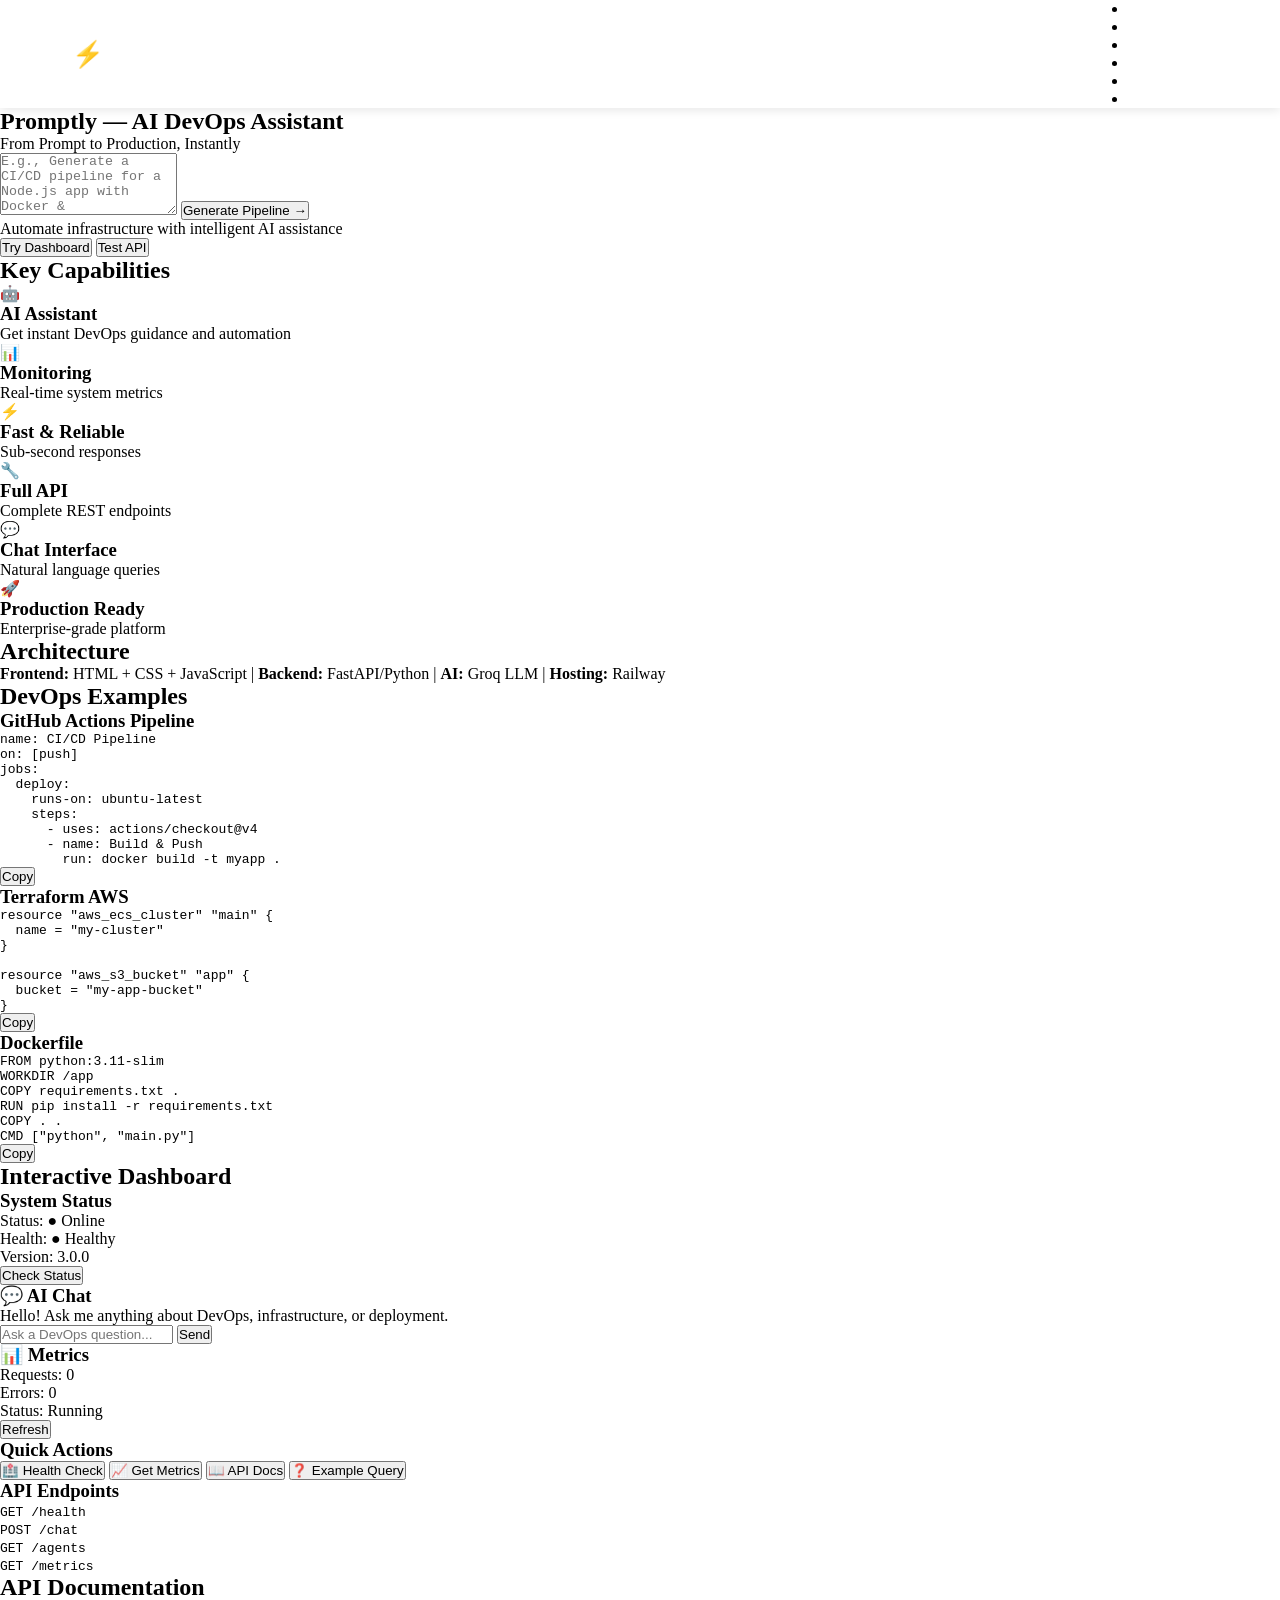
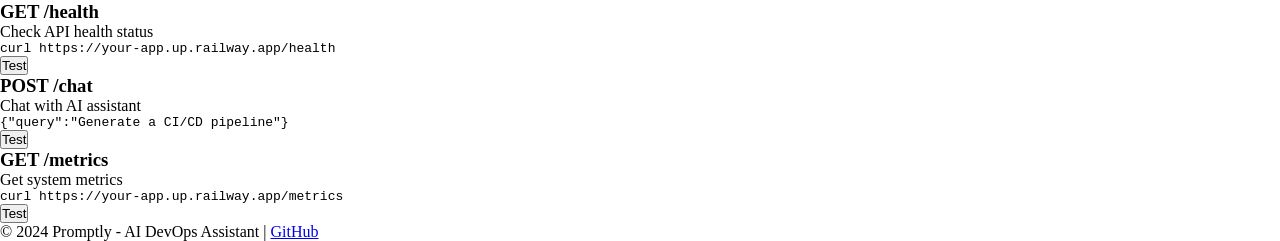
<file: frontend/index.html>
<!DOCTYPE html>
<html lang="en">
<head>
    <meta charset="UTF-8">
    <meta name="viewport" content="width=device-width, initial-scale=1.0, viewport-fit=cover">
    <meta name="description" content="Promptly - AI DevOps Assistant. From Prompt to Production, Instantly.">
    <meta name="theme-color" content="#1a1a2e">
    <meta name="apple-mobile-web-app-capable" content="yes">
    <meta name="apple-mobile-web-app-status-bar-style" content="black-translucent">
    <meta name="apple-mobile-web-app-title" content="Promptly">
    <meta name="apple-mobile-web-app-icon" content="/icon-192x192.png">
    <meta name="msapplication-TileColor" content="#1a1a2e">
    <meta name="msapplication-TileImage" content="/icon-192x192.png">
    
    <title>Promptly - AI DevOps Assistant</title>
    <link rel="stylesheet" href="styles.css">
    <link rel="manifest" href="/manifest.json">
    <link rel="icon" type="image/png" href="/icon-192x192.png">
    <link rel="apple-touch-icon" href="/icon-192x192.png">
    <link rel="icon" type="image/svg+xml" href="/icon.svg">
</head>
<body>
    <!-- Navigation -->
    <nav class="navbar">
        <div class="nav-container">
            <div class="logo">
                <span class="logo-icon">⚡</span>
                <span class="logo-text">Promptly</span>
            </div>
            <ul class="nav-menu">
                <li><a href="#home" class="nav-link active">Home</a></li>
                <li><a href="#features" class="nav-link">Features</a></li>
                <li><a href="#architecture" class="nav-link">Architecture</a></li>
                <li><a href="#showcase" class="nav-link">DevOps</a></li>
                <li><a href="#dashboard" class="nav-link">Dashboard</a></li>
                <li><a href="#docs" class="nav-link">API</a></li>
            </ul>
        </div>
    </nav>

    <!-- Hero -->
    <section id="home" class="hero">
        <div class="hero-content">
            <h1>Promptly — AI DevOps Assistant</h1>
            <p class="hero-subtitle">From Prompt to Production, Instantly</p>
            
            <!-- Hero Prompt Box -->
            <div class="hero-prompt-box">
                <textarea id="hero-prompt-input" class="hero-prompt-input" 
                          placeholder="E.g., Generate a CI/CD pipeline for a Node.js app with Docker & Kubernetes..." rows="4"></textarea>
                <button class="btn btn-primary btn-prompt" onclick="sendHeroPrompt()">Generate Pipeline →</button>
            </div>
            
            <p class="hero-description">Automate infrastructure with intelligent AI assistance</p>
            <div class="hero-buttons">
                <button class="btn btn-primary" onclick="scrollTo('dashboard')">Try Dashboard</button>
                <button class="btn btn-secondary" onclick="testAPI()">Test API</button>
            </div>
        </div>
    </section>

    <!-- Features -->
    <section id="features" class="features">
        <h2>Key Capabilities</h2>
        <div class="features-grid">
            <div class="feature-card">
                <div class="feature-icon">🤖</div>
                <h3>AI Assistant</h3>
                <p>Get instant DevOps guidance and automation</p>
            </div>
            <div class="feature-card">
                <div class="feature-icon">📊</div>
                <h3>Monitoring</h3>
                <p>Real-time system metrics</p>
            </div>
            <div class="feature-card">
                <div class="feature-icon">⚡</div>
                <h3>Fast & Reliable</h3>
                <p>Sub-second responses</p>
            </div>
            <div class="feature-card">
                <div class="feature-icon">🔧</div>
                <h3>Full API</h3>
                <p>Complete REST endpoints</p>
            </div>
            <div class="feature-card">
                <div class="feature-icon">💬</div>
                <h3>Chat Interface</h3>
                <p>Natural language queries</p>
            </div>
            <div class="feature-card">
                <div class="feature-icon">🚀</div>
                <h3>Production Ready</h3>
                <p>Enterprise-grade platform</p>
            </div>
        </div>
    </section>

    <!-- Architecture -->
    <section id="architecture" class="architecture">
        <h2>Architecture</h2>
        <div class="arch-container">
            <p><strong>Frontend:</strong> HTML + CSS + JavaScript | <strong>Backend:</strong> FastAPI/Python | <strong>AI:</strong> Groq LLM | <strong>Hosting:</strong> Railway</p>
        </div>
    </section>

    <!-- DevOps Showcase -->
    <section id="showcase" class="showcase">
        <h2>DevOps Examples</h2>
        
        <div class="showcase-grid">
            <div class="code-card">
                <h3>GitHub Actions Pipeline</h3>
                <pre><code id="gha-code">name: CI/CD Pipeline
on: [push]
jobs:
  deploy:
    runs-on: ubuntu-latest
    steps:
      - uses: actions/checkout@v4
      - name: Build & Push
        run: docker build -t myapp .</code></pre>
                <button class="btn btn-small" onclick="copyCode('gha-code')">Copy</button>
            </div>

            <div class="code-card">
                <h3>Terraform AWS</h3>
                <pre><code id="tf-code">resource "aws_ecs_cluster" "main" {
  name = "my-cluster"
}

resource "aws_s3_bucket" "app" {
  bucket = "my-app-bucket"
}</code></pre>
                <button class="btn btn-small" onclick="copyCode('tf-code')">Copy</button>
            </div>

            <div class="code-card">
                <h3>Dockerfile</h3>
                <pre><code id="docker-code">FROM python:3.11-slim
WORKDIR /app
COPY requirements.txt .
RUN pip install -r requirements.txt
COPY . .
CMD ["python", "main.py"]</code></pre>
                <button class="btn btn-small" onclick="copyCode('docker-code')">Copy</button>
            </div>
        </div>
    </section>

    <!-- Dashboard -->
    <section id="dashboard" class="dashboard">
        <h2>Interactive Dashboard</h2>
        
        <div class="dashboard-container">
            <!-- Left Panel -->
            <div class="dashboard-left">
                <!-- Status Panel -->
                <div class="panel status-panel">
                    <h3>System Status</h3>
                    <div class="status-item">
                        <span>Status:</span>
                        <span class="badge badge-online" id="status-badge">● Online</span>
                    </div>
                    <div class="status-item">
                        <span>Health:</span>
                        <span class="badge badge-healthy" id="health-badge">● Healthy</span>
                    </div>
                    <div class="status-item">
                        <span>Version:</span>
                        <span id="version-text">3.0.0</span>
                    </div>
                    <button class="btn btn-small" onclick="checkHealth()">Check Status</button>
                </div>

                <!-- Chat Panel -->
                <div class="panel chat-panel">
                    <h3>💬 AI Chat</h3>
                    <div class="chat-messages" id="chat-messages">
                        <div class="message bot-message">
                            <div class="message-content">Hello! Ask me anything about DevOps, infrastructure, or deployment.</div>
                        </div>
                    </div>
                    <div class="chat-input-wrapper">
                        <input type="text" id="chat-input" class="chat-input" placeholder="Ask a DevOps question...">
                        <button class="btn btn-chat" onclick="sendMessage()">Send</button>
                    </div>
                </div>
            </div>

            <!-- Right Panel -->
            <div class="dashboard-right">
                <!-- Metrics Panel -->
                <div class="panel metrics-panel">
                    <h3>📊 Metrics</h3>
                    <div class="metric-item">
                        <span>Requests:</span>
                        <span id="metric-requests">0</span>
                    </div>
                    <div class="metric-item">
                        <span>Errors:</span>
                        <span id="metric-errors">0</span>
                    </div>
                    <div class="metric-item">
                        <span>Status:</span>
                        <span id="metric-status">Running</span>
                    </div>
                    <button class="btn btn-small" onclick="getMetrics()">Refresh</button>
                </div>

                <!-- Quick Actions -->
                <div class="panel actions-panel">
                    <h3>Quick Actions</h3>
                    <button class="action-btn" onclick="checkHealth()">🏥 Health Check</button>
                    <button class="action-btn" onclick="getMetrics()">📈 Get Metrics</button>
                    <button class="action-btn" onclick="openDocs()">📖 API Docs</button>
                    <button class="action-btn" onclick="askAI('Generate a Docker pipeline')">❓ Example Query</button>
                </div>

                <!-- Endpoints Panel -->
                <div class="panel endpoints-panel">
                    <h3>API Endpoints</h3>
                    <div class="endpoint">
                        <code>GET /health</code>
                    </div>
                    <div class="endpoint">
                        <code>POST /chat</code>
                    </div>
                    <div class="endpoint">
                        <code>GET /agents</code>
                    </div>
                    <div class="endpoint">
                        <code>GET /metrics</code>
                    </div>
                </div>
            </div>
        </div>
    </section>

    <!-- API Docs -->
    <section id="docs" class="docs">
        <h2>API Documentation</h2>
        
        <div class="doc-grid">
            <div class="doc-card">
                <h3>GET /health</h3>
                <p>Check API health status</p>
                <pre><code>curl https://your-app.up.railway.app/health</code></pre>
                <button class="btn btn-small" onclick="testEndpoint('/health')">Test</button>
            </div>

            <div class="doc-card">
                <h3>POST /chat</h3>
                <p>Chat with AI assistant</p>
                <pre><code>{"query":"Generate a CI/CD pipeline"}</code></pre>
                <button class="btn btn-small" onclick="testEndpoint('/chat')">Test</button>
            </div>

            <div class="doc-card">
                <h3>GET /metrics</h3>
                <p>Get system metrics</p>
                <pre><code>curl https://your-app.up.railway.app/metrics</code></pre>
                <button class="btn btn-small" onclick="testEndpoint('/metrics')">Test</button>
            </div>
        </div>
    </section>

    <!-- Footer -->
    <footer class="footer">
        <p>&copy; 2024 Promptly - AI DevOps Assistant | <a href="https://github.com/Mithufrench/Prompt-to-Prod">GitHub</a></p>
    </footer>

    <script src="script.js"></script>
    <script>
        // Register Service Worker for PWA
        if ('serviceWorker' in navigator) {
            navigator.serviceWorker.register('/sw.js').catch(err => console.log('SW registration failed:', err));
        }
    </script>
</body>
</html>
</file>
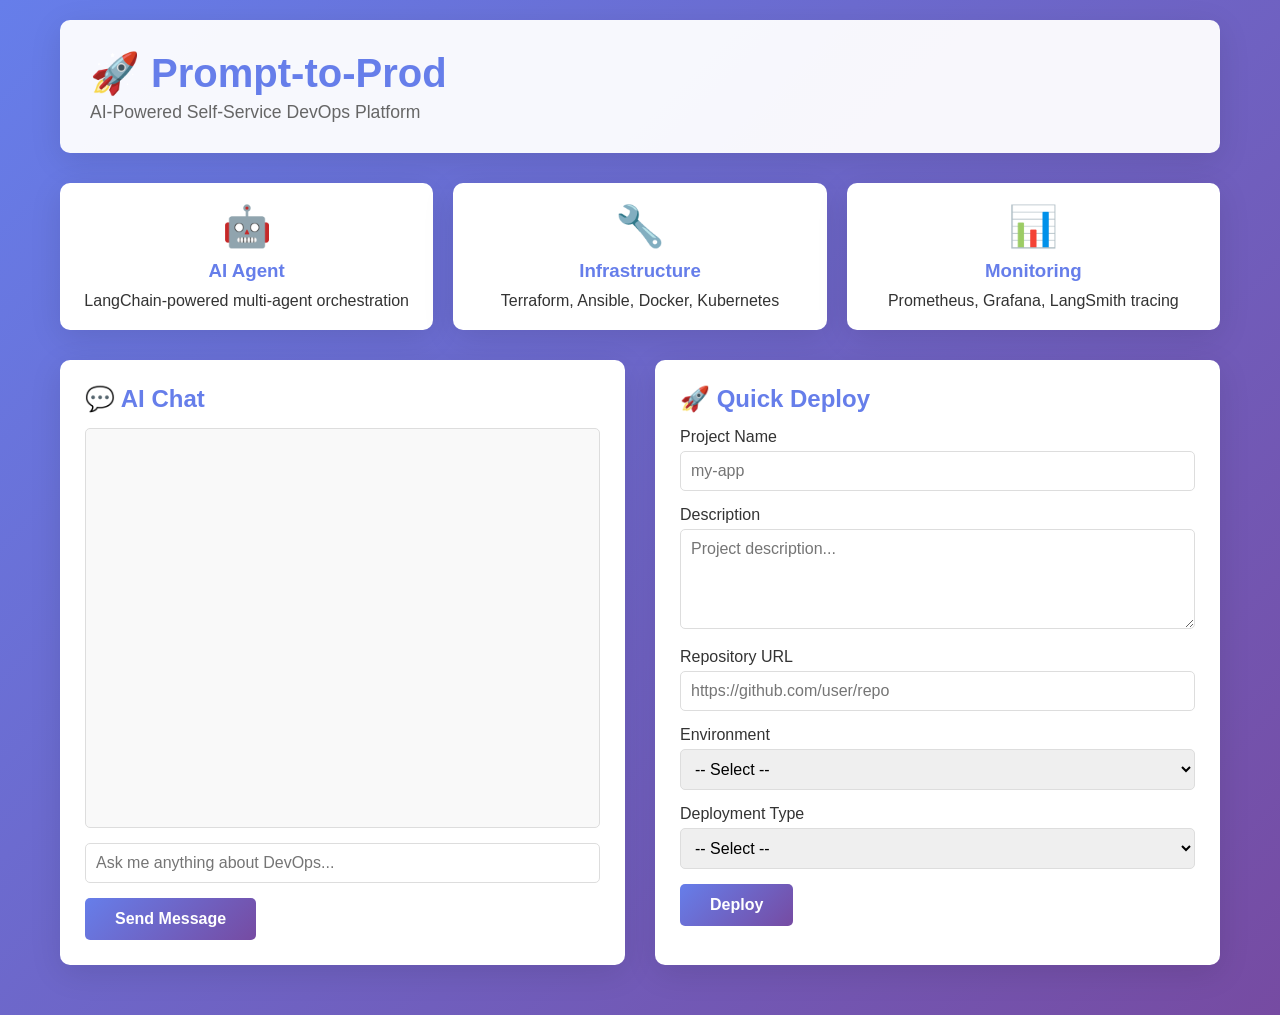
<file: frontend/public/index.html>
<!DOCTYPE html>
<html lang="en">
<head>
    <meta charset="UTF-8">
    <meta name="viewport" content="width=device-width, initial-scale=1.0">
    <title>Prompt-to-Prod - AI DevOps Platform</title>
    <style>
        * { margin: 0; padding: 0; box-sizing: border-box; }
        body { 
            font-family: -apple-system, BlinkMacSystemFont, 'Segoe UI', Roboto, Oxygen, Ubuntu, Cantarell, sans-serif;
            background: linear-gradient(135deg, #667eea 0%, #764ba2 100%);
            min-height: 100vh;
            color: #333;
        }
        .container {
            max-width: 1200px;
            margin: 0 auto;
            padding: 20px;
        }
        header {
            background: rgba(255,255,255,0.95);
            border-radius: 10px;
            padding: 30px;
            margin-bottom: 30px;
            box-shadow: 0 8px 32px rgba(0,0,0,0.1);
        }
        h1 { 
            color: #667eea;
            margin-bottom: 5px;
            font-size: 2.5em;
        }
        .subtitle { 
            color: #666;
            font-size: 1.1em;
        }
        .content {
            display: grid;
            grid-template-columns: 1fr 1fr;
            gap: 30px;
            margin-bottom: 30px;
        }
        .card {
            background: white;
            border-radius: 10px;
            padding: 25px;
            box-shadow: 0 8px 32px rgba(0,0,0,0.1);
        }
        .card h2 {
            color: #667eea;
            margin-bottom: 15px;
            font-size: 1.5em;
        }
        .form-group {
            margin-bottom: 15px;
        }
        label {
            display: block;
            margin-bottom: 5px;
            font-weight: 500;
            color: #333;
        }
        input, textarea, select {
            width: 100%;
            padding: 10px;
            border: 1px solid #ddd;
            border-radius: 5px;
            font-size: 1em;
            font-family: inherit;
        }
        textarea {
            resize: vertical;
            min-height: 100px;
        }
        button {
            background: linear-gradient(135deg, #667eea 0%, #764ba2 100%);
            color: white;
            padding: 12px 30px;
            border: none;
            border-radius: 5px;
            font-size: 1em;
            cursor: pointer;
            font-weight: 600;
            transition: transform 0.2s;
        }
        button:hover {
            transform: translateY(-2px);
        }
        button:active {
            transform: translateY(0);
        }
        .chat-box {
            height: 400px;
            border: 1px solid #ddd;
            border-radius: 5px;
            overflow-y: auto;
            padding: 15px;
            margin-bottom: 15px;
            background: #f9f9f9;
        }
        .message {
            margin-bottom: 10px;
            padding: 10px;
            border-radius: 5px;
        }
        .message.user {
            background: #667eea;
            color: white;
            text-align: right;
        }
        .message.agent {
            background: #e0e0e0;
            color: #333;
            text-align: left;
        }
        .status {
            padding: 15px;
            border-radius: 5px;
            margin-top: 15px;
        }
        .status.success {
            background: #d4edda;
            color: #155724;
        }
        .status.error {
            background: #f8d7da;
            color: #721c24;
        }
        .status.info {
            background: #d1ecf1;
            color: #0c5460;
        }
        .features {
            display: grid;
            grid-template-columns: repeat(3, 1fr);
            gap: 20px;
            margin-bottom: 30px;
        }
        .feature {
            background: white;
            padding: 20px;
            border-radius: 10px;
            text-align: center;
            box-shadow: 0 8px 32px rgba(0,0,0,0.1);
        }
        .feature-icon {
            font-size: 2.5em;
            margin-bottom: 10px;
        }
        .feature h3 {
            color: #667eea;
            margin-bottom: 10px;
        }
    </style>
</head>
<body>
    <div class="container">
        <header>
            <h1>🚀 Prompt-to-Prod</h1>
            <p class="subtitle">AI-Powered Self-Service DevOps Platform</p>
        </header>

        <div class="features">
            <div class="feature">
                <div class="feature-icon">🤖</div>
                <h3>AI Agent</h3>
                <p>LangChain-powered multi-agent orchestration</p>
            </div>
            <div class="feature">
                <div class="feature-icon">🔧</div>
                <h3>Infrastructure</h3>
                <p>Terraform, Ansible, Docker, Kubernetes</p>
            </div>
            <div class="feature">
                <div class="feature-icon">📊</div>
                <h3>Monitoring</h3>
                <p>Prometheus, Grafana, LangSmith tracing</p>
            </div>
        </div>

        <div class="content">
            <div class="card">
                <h2>💬 AI Chat</h2>
                <div class="chat-box" id="chatBox"></div>
                <div class="form-group">
                    <input type="text" id="chatInput" placeholder="Ask me anything about DevOps..." />
                </div>
                <button onclick="sendChat()">Send Message</button>
                <div id="chatStatus"></div>
            </div>

            <div class="card">
                <h2>🚀 Quick Deploy</h2>
                <form onsubmit="handleDeploy(event)">
                    <div class="form-group">
                        <label>Project Name</label>
                        <input type="text" id="projectName" placeholder="my-app" required />
                    </div>
                    <div class="form-group">
                        <label>Description</label>
                        <textarea id="projectDesc" placeholder="Project description..." required></textarea>
                    </div>
                    <div class="form-group">
                        <label>Repository URL</label>
                        <input type="text" id="repoUrl" placeholder="https://github.com/user/repo" required />
                    </div>
                    <div class="form-group">
                        <label>Environment</label>
                        <select id="environment" required>
                            <option value="">-- Select --</option>
                            <option value="dev">Development</option>
                            <option value="staging">Staging</option>
                            <option value="prod">Production</option>
                        </select>
                    </div>
                    <div class="form-group">
                        <label>Deployment Type</label>
                        <select id="deploymentType" required>
                            <option value="">-- Select --</option>
                            <option value="app">Application</option>
                            <option value="infra">Infrastructure</option>
                            <option value="both">Both</option>
                        </select>
                    </div>
                    <button type="submit">Deploy</button>
                </form>
                <div id="deployStatus"></div>
            </div>
        </div>
    </div>

    <script>
        const API_BASE = 'http://localhost:8000';

        async function sendChat() {
            const input = document.getElementById('chatInput');
            const chatBox = document.getElementById('chatBox');
            const message = input.value.trim();
            
            if (!message) return;

            // Add user message
            const userMsg = document.createElement('div');
            userMsg.className = 'message user';
            userMsg.textContent = message;
            chatBox.appendChild(userMsg);
            input.value = '';

            try {
                const response = await fetch(`${API_BASE}/chat`, {
                    method: 'POST',
                    headers: { 'Content-Type': 'application/json' },
                    body: JSON.stringify({ query: message })
                });

                const data = await response.json();
                const agentMsg = document.createElement('div');
                agentMsg.className = 'message agent';
                agentMsg.textContent = data.response;
                chatBox.appendChild(agentMsg);
                chatBox.scrollTop = chatBox.scrollHeight;
            } catch (error) {
                const errorMsg = document.createElement('div');
                errorMsg.className = 'message agent';
                errorMsg.textContent = 'Error: ' + error.message;
                chatBox.appendChild(errorMsg);
            }
        }

        async function handleDeploy(e) {
            e.preventDefault();
            const statusDiv = document.getElementById('deployStatus');
            
            try {
                statusDiv.innerHTML = '<div class="status info">🔄 Deploying...</div>';

                const response = await fetch(`${API_BASE}/deploy`, {
                    method: 'POST',
                    headers: { 'Content-Type': 'application/json' },
                    body: JSON.stringify({
                        project_name: document.getElementById('projectName').value,
                        description: document.getElementById('projectDesc').value,
                        repo_url: document.getElementById('repoUrl').value,
                        target_environment: document.getElementById('environment').value,
                        deployment_type: document.getElementById('deploymentType').value,
                    })
                });

                const data = await response.json();
                
                if (response.ok) {
                    statusDiv.innerHTML = `<div class="status success">✅ Deployment successful! Project: ${data.project}</div>`;
                } else {
                    statusDiv.innerHTML = `<div class="status error">❌ Deployment failed: ${data.detail}</div>`;
                }
            } catch (error) {
                statusDiv.innerHTML = `<div class="status error">❌ Error: ${error.message}</div>`;
            }
        }

        document.getElementById('chatInput').addEventListener('keypress', (e) => {
            if (e.key === 'Enter') sendChat();
        });
    </script>
</body>
</html>
</file>
<file: frontend/styles.css>
/* Enhanced Prompt-to-Prod Frontend Styles */

* {
    margin: 0;
    padding: 0;
    box-sizing: border-box;
}
<<<<<<< HEAD

=======
:root {
    --primary: #6366f1;
    --secondary: #ec4899;
    --dark-bg: #0f172a;
    --card-bg: #1e293b;
    --text-primary: #f1f5f9;
    --text-secondary: #cbd5e1;
    --border: #334155;
    --success: #10b981;
    --accent: #00ff9f;
}

html {
    scroll-behavior: smooth;
}
>>>>>>> 192265a81b1452055b63b083d005eda6e7857ec4
body {
    font-family: 'Segoe UI', Tahoma, Geneva, Verdana, sans-serif;
    line-height: 1.6;
    color: #333;
    background: linear-gradient(135deg, #f5f7fa 0%, #c3cfe2 100%);
    min-height: 100vh;
}

/* ==================== NAVBAR ==================== */

.navbar {
<<<<<<< HEAD
    background: linear-gradient(90deg, #2c3e50, #34495e);
=======
    background: rgba(15, 23, 42, 0.95);
    backdrop-filter: blur(12px);
>>>>>>> 192265a81b1452055b63b083d005eda6e7857ec4
    padding: 1rem 0;
    position: sticky;
    top: 0;
    z-index: 1000;
    box-shadow: 0 2px 10px rgba(0,0,0,0.1);
}
.nav-container {
    max-width: 1200px;
    margin: 0 auto;
    display: flex;
    justify-content: space-between;
    align-items: center;
    padding: 0 2rem;
}
.logo {
    display: flex;
    align-items: center;
    gap: 0.5rem;
    color: white;
    font-weight: bold;
    font-size: 1.6rem;
}
<<<<<<< HEAD

.logo-icon {
    font-size: 2rem;
    animation: pulse 2s infinite;
}

@keyframes pulse {
    0%, 100% { opacity: 1; }
    50% { opacity: 0.7; }
}

=======
.logo-icon { font-size: 2.2rem; }
>>>>>>> 192265a81b1452055b63b083d005eda6e7857ec4
.nav-menu {
    display: flex;
    list-style: none;
    gap: 2rem;
}
.nav-link {
    color: white;
    text-decoration: none;
    transition: color 0.3s;
}
<<<<<<< HEAD

.nav-link:hover,
.nav-link.active {
    color: #3498db;
=======
.nav-link:hover, .nav-link.active {
    color: var(--primary);
>>>>>>> 192265a81b1452055b63b083d005eda6e7857ec4
}

/* ==================== HERO SECTION ==================== */

.hero {
    padding: 6rem 2rem;
    text-align: center;
    background: linear-gradient(135deg, #667eea 0%, #764ba2 100%);
    color: white;
}

.hero-content h1 {
    font-size: 3.5rem;
    margin-bottom: 0.5rem;
    text-shadow: 2px 2px 4px rgba(0,0,0,0.3);
}

.hero-subtitle {
    font-size: 1.5rem;
    margin-bottom: 2rem;
    opacity: 0.9;
}

.hero-prompt-box {
    max-width: 600px;
    margin: 2rem auto;
    background: rgba(255,255,255,0.1);
    padding: 1.5rem;
    border-radius: 10px;
    backdrop-filter: blur(10px);
}

.prompt-input-group {
    display: flex;
    gap: 0.5rem;
}

.hero-prompt-input {
    flex: 1;
    padding: 0.75rem 1rem;
    border: none;
    border-radius: 5px;
    font-size: 1rem;
    background: white;
}

.hero-prompt-button {
    padding: 0.75rem 1.5rem;
    background: #3498db;
    color: white;
    border: none;
    border-radius: 5px;
    cursor: pointer;
    font-size: 1.2rem;
    transition: background 0.3s;
}

.hero-prompt-button:hover {
    background: #2980b9;
}

.hero-description {
    font-size: 1.1rem;
    margin: 2rem 0;
    opacity: 0.9;
}

.hero-buttons {
    display: flex;
    gap: 1rem;
    justify-content: center;
    margin-top: 2rem;
}

/* ==================== BUTTONS ==================== */

.btn {
    padding: 0.75rem 1.5rem;
    border: none;
    border-radius: 5px;
    cursor: pointer;
    font-size: 1rem;
    transition: all 0.3s;
<<<<<<< HEAD
    font-weight: 600;
=======
>>>>>>> 192265a81b1452055b63b083d005eda6e7857ec4
}
.btn-primary {
    background: #3498db;
    color: white;
}
.btn-primary:hover {
<<<<<<< HEAD
    background: #2980b9;
    transform: translateY(-2px);
    box-shadow: 0 5px 15px rgba(52, 152, 219, 0.3);
=======
    transform: translateY(-3px);
    box-shadow: 0 10px 25px rgba(99, 102, 241, 0.4);
>>>>>>> 192265a81b1452055b63b083d005eda6e7857ec4
}
.btn-secondary {
    background: transparent;
    color: white;
    border: 2px solid white;
}
.btn-secondary:hover {
    background: white;
    color: #667eea;
}
.btn-small { padding: 0.5rem 1rem; font-size: 0.875rem; }
.btn-chat {
    background: #27ae60;
    color: white;
<<<<<<< HEAD
}

.btn-chat:hover {
    background: #229954;
=======
>>>>>>> 192265a81b1452055b63b083d005eda6e7857ec4
}
.btn-chat:hover { background: var(--secondary); }

<<<<<<< HEAD
.action-btn {
    width: 100%;
    padding: 0.75rem;
    margin: 0.5rem 0;
    background: linear-gradient(90deg, #3498db, #2980b9);
    color: white;
    border: none;
    border-radius: 5px;
    cursor: pointer;
    transition: all 0.3s;
}

.action-btn:hover {
    transform: translateX(5px);
}

/* ==================== FEATURES SECTION ==================== */

.features {
    padding: 4rem 2rem;
    max-width: 1200px;
    margin: 0 auto;
}

.features h2 {
    text-align: center;
    font-size: 2.5rem;
    margin-bottom: 3rem;
    color: #2c3e50;
}

=======
/* Hero */
.hero {
    text-align: center;
    padding: 7rem 2rem 5rem;
    max-width: 1200px;
    margin: 0 auto;
}
.hero h1 {
    font-size: 3.8rem;
    margin-bottom: 1rem;
    background: linear-gradient(135deg, var(--primary), var(--accent));
    -webkit-background-clip: text;
    -webkit-text-fill-color: transparent;
}
.highlight { color: var(--accent); font-weight: 700; }
.hero-subtitle {
    font-size: 1.35rem;
    color: var(--text-secondary);
    margin-bottom: 2rem;
}
.trust-badges {
    display: flex;
    gap: 1.5rem;
    justify-content: center;
    flex-wrap: wrap;
    margin-top: 2rem;
    font-size: 1rem;
}
.trust-badges span {
    background: rgba(16, 185, 129, 0.1);
    color: var(--accent);
    padding: 0.4rem 1rem;
    border-radius: 9999px;
    border: 1px solid rgba(16, 185, 129, 0.3);
}

/* Hero Prompt Box */
.hero-prompt-box {
    display: flex;
    flex-direction: column;
    gap: 1rem;
    margin: 2.5rem auto;
    max-width: 820px;
    background: linear-gradient(135deg, rgba(99, 102, 241, 0.15), rgba(236, 72, 153, 0.08));
    padding: 2rem;
    border-radius: 1.25rem;
    border: 2px solid rgba(99, 102, 241, 0.4);
    backdrop-filter: blur(12px);
    box-shadow: 0 10px 40px rgba(99, 102, 241, 0.15);
}
.hero-prompt-input {
    width: 100%;
    padding: 1.5rem;
    background: rgba(255, 255, 255, 0.08);
    border: 1.5px solid rgba(99, 102, 241, 0.6);
    border-radius: 0.75rem;
    color: var(--text-primary);
    font-size: 1.1rem;
    min-height: 140px;
    resize: vertical;
}
.hero-prompt-input:focus {
    border-color: var(--accent);
    box-shadow: 0 0 30px rgba(0, 255, 159, 0.25);
}
.btn-prompt {
    padding: 1.25rem 2.5rem;
    font-weight: 700;
    font-size: 1.15rem;
    width: 100%;
}

/* Architecture */
.architecture {
    padding: 6rem 2rem;
    background: rgba(30, 41, 59, 0.6);
    text-align: center;
}
.arch-container {
    max-width: 1000px;
    margin: 2rem auto;
}
.arch-diagram {
    width: 100%;
    max-width: 900px;
    border-radius: 1rem;
    border: 2px solid var(--border);
    box-shadow: 0 15px 40px rgba(0, 0, 0, 0.4);
}

/* DevOps Showcase */
.showcase {
    padding: 6rem 2rem;
    background: var(--dark-bg);
}
.showcase h2, .features h2, .dashboard h2, .docs h2 {
    text-align: center;
    font-size: 2.6rem;
    margin-bottom: 1.5rem;
}
.section-desc {
    text-align: center;
    color: var(--text-secondary);
    font-size: 1.1rem;
    max-width: 700px;
    margin: 0 auto 3rem;
}
.showcase-grid {
    display: grid;
    grid-template-columns: repeat(auto-fit, minmax(340px, 1fr));
    gap: 2rem;
    max-width: 1200px;
    margin: 0 auto;
}
.code-card {
    background: var(--card-bg);
    border: 1px solid var(--border);
    border-radius: 1rem;
    padding: 1.8rem;
    transition: all 0.3s;
}
.code-card:hover {
    transform: translateY(-6px);
    border-color: var(--accent);
    box-shadow: 0 15px 35px rgba(0, 255, 159, 0.15);
}
.code-card pre {
    background: #0a0f1c;
    padding: 1.2rem;
    border-radius: 0.75rem;
    overflow-x: auto;
    font-size: 0.9rem;
    margin-bottom: 1rem;
    border: 1px solid #1e2937;
}
.code-card code {
    font-family: 'SF Mono', Monaco, monospace;
    line-height: 1.5;
}

/* Rest of your original styles (Features, Dashboard, etc.) remain enhanced */
.features {
    padding: 6rem 2rem;
    background: rgba(30, 41, 59, 0.5);
}
>>>>>>> 192265a81b1452055b63b083d005eda6e7857ec4
.features-grid {
    display: grid;
    grid-template-columns: repeat(auto-fit, minmax(250px, 1fr));
    gap: 2rem;
}
.feature-card {
    background: white;
    padding: 2rem;
    border-radius: 10px;
    text-align: center;
    box-shadow: 0 5px 15px rgba(0,0,0,0.1);
    transition: transform 0.3s;
}
.feature-card:hover {
<<<<<<< HEAD
    transform: translateY(-5px);
    box-shadow: 0 10px 25px rgba(0,0,0,0.15);
}

.feature-icon {
    font-size: 2.5rem;
    margin-bottom: 1rem;
}

.feature-card h3 {
    margin-bottom: 0.5rem;
    color: #2c3e50;
}

.feature-card p {
    color: #7f8c8d;
}

/* ==================== DASHBOARD ==================== */

.dashboard {
    padding: 4rem 2rem;
    background: white;
}

.dashboard h2 {
    text-align: center;
    font-size: 2.5rem;
    margin-bottom: 3rem;
    color: #2c3e50;
=======
    transform: translateY(-8px);
    border-color: var(--accent);
    box-shadow: 0 15px 35px rgba(99, 102, 241, 0.15);
>>>>>>> 192265a81b1452055b63b083d005eda6e7857ec4
}

/* Dashboard, Chat, Metrics, Docs - keeping your original + minor polish */
.dashboard { padding: 6rem 2rem; }
.dashboard-container {
    max-width: 1400px;
    margin: 0 auto;
    display: grid;
    grid-template-columns: 1fr 1fr;
    gap: 2rem;
    max-width: 1400px;
    margin: 0 auto;
}
<<<<<<< HEAD

@media (max-width: 1024px) {
    .dashboard-container {
        grid-template-columns: 1fr;
    }
}

=======
>>>>>>> 192265a81b1452055b63b083d005eda6e7857ec4
.panel {
    background: white;
    border-radius: 10px;
    padding: 1.5rem;
    box-shadow: 0 5px 15px rgba(0,0,0,0.1);
    border-left: 4px solid #3498db;
}
<<<<<<< HEAD

.panel h3 {
    margin-bottom: 1rem;
    color: #2c3e50;
    font-size: 1.2rem;
}

.status-item,
.metric-item {
    display: flex;
    justify-content: space-between;
    padding: 0.75rem 0;
    border-bottom: 1px solid #ecf0f1;
}

.status-item:last-child,
.metric-item:last-child {
    border-bottom: none;
}

.badge {
    padding: 0.25rem 0.75rem;
    border-radius: 20px;
    font-size: 0.875rem;
    font-weight: 600;
}

.badge-online {
    background: #d5f4e6;
    color: #27ae60;
}

.badge-healthy {
    background: #d5f4e6;
    color: #27ae60;
}

.badge-offline,
.badge-error {
    background: #fadbd8;
    color: #e74c3c;
}

/* ==================== CHAT PANEL ==================== */

.chat-panel {
    display: flex;
    flex-direction: column;
    height: 500px;
}

.chat-messages {
    flex: 1;
    overflow-y: auto;
    margin-bottom: 1rem;
    padding-right: 0.5rem;
}

.message {
    margin-bottom: 1rem;
    padding: 0.75rem 1rem;
    border-radius: 5px;
    animation: slideIn 0.3s ease-in-out;
}

@keyframes slideIn {
    from {
        opacity: 0;
        transform: translateY(10px);
    }
    to {
        opacity: 1;
        transform: translateY(0);
    }
}

.user-message {
    background: #3498db;
    color: white;
    margin-left: 2rem;
    text-align: right;
}

.bot-message {
    background: #ecf0f1;
    color: #2c3e50;
    margin-right: 2rem;
}

.message-header {
    font-size: 0.75rem;
    opacity: 0.7;
    margin-bottom: 0.25rem;
}

.agent-label {
    color: #667eea;
    font-weight: 600;
}

.message-content {
    word-wrap: break-word;
    white-space: pre-wrap;
}

.chat-input-wrapper {
    display: flex;
    gap: 0.5rem;
}

.chat-input {
    flex: 1;
    padding: 0.75rem 1rem;
    border: 1px solid #bdc3c7;
    border-radius: 5px;
    font-size: 1rem;
}

.chat-input:focus {
    outline: none;
    border-color: #3498db;
    box-shadow: 0 0 5px rgba(52, 152, 219, 0.3);
}

/* ==================== METRICS & ACTIONS ==================== */

.metrics-panel {
    border-left-color: #9b59b6;
}

.actions-panel {
    border-left-color: #e74c3c;
}

.endpoints-panel {
    border-left-color: #16a085;
}

.endpoint {
    background: #f8f9fa;
    padding: 0.5rem;
    margin: 0.5rem 0;
    border-radius: 3px;
    font-family: 'Courier New', monospace;
    font-size: 0.875rem;
    color: #667eea;
}

/* ==================== DOCS SECTION ==================== */

.docs {
    padding: 4rem 2rem;
    background: linear-gradient(135deg, #f5f7fa 0%, #c3cfe2 100%);
}

.docs h2 {
    text-align: center;
    font-size: 2.5rem;
    margin-bottom: 3rem;
    color: #2c3e50;
}

.doc-grid {
    max-width: 1200px;
    margin: 0 auto;
    display: grid;
    grid-template-columns: repeat(auto-fit, minmax(300px, 1fr));
    gap: 2rem;
}

.doc-card {
    background: white;
    padding: 2rem;
    border-radius: 10px;
    box-shadow: 0 5px 15px rgba(0,0,0,0.1);
}

.doc-card h3 {
    color: #3498db;
    margin-bottom: 0.5rem;
}

.doc-card pre {
    background: #f8f9fa;
    padding: 1rem;
    border-radius: 5px;
    overflow-x: auto;
    margin: 1rem 0;
}

.doc-card code {
    color: #667eea;
    font-family: 'Courier New', monospace;
    font-size: 0.875rem;
=======
.chat-messages {
    height: 320px;
    overflow-y: auto;
    background: rgba(0, 0, 0, 0.25);
    border-radius: 0.75rem;
    padding: 1rem;
}
.message-content {
    padding: 0.85rem 1.1rem;
    border-radius: 0.75rem;
>>>>>>> 192265a81b1452055b63b083d005eda6e7857ec4
}

/* ==================== FOOTER ==================== */

.footer {
<<<<<<< HEAD
    background: #2c3e50;
    color: white;
=======
    background: rgba(0, 0, 0, 0.4);
    border-top: 1px solid var(--border);
    padding: 2.5rem;
>>>>>>> 192265a81b1452055b63b083d005eda6e7857ec4
    text-align: center;
    padding: 2rem;
}
<<<<<<< HEAD

.footer a {
    color: #3498db;
    text-decoration: none;
}

.footer a:hover {
    text-decoration: underline;
}

/* ==================== RESPONSIVE ==================== */

@media (max-width: 768px) {
    .hero-content h1 {
        font-size: 2rem;
    }

    .nav-menu {
        gap: 1rem;
    }

    .hero {
        padding: 3rem 1rem;
    }

    .dashboard-container {
        grid-template-columns: 1fr;
    }

    .hero-buttons {
        flex-direction: column;
    }
}

/* ==================== SCROLLBAR STYLING ==================== */

::-webkit-scrollbar {
    width: 8px;
}

::-webkit-scrollbar-track {
    background: #f1f1f1;
}

=======
.footer a { color: var(--primary); }

/* Responsive */
@media (max-width: 768px) {
    .hero h1 { font-size: 2.7rem; }
    .dashboard-container { grid-template-columns: 1fr; }
    .hero-buttons { flex-direction: column; }
    .nav-menu { gap: 1rem; font-size: 0.95rem; }
}

/* Scrollbar */
::-webkit-scrollbar { width: 8px; }
>>>>>>> 192265a81b1452055b63b083d005eda6e7857ec4
::-webkit-scrollbar-thumb {
    background: #888;
    border-radius: 4px;
}
<<<<<<< HEAD

::-webkit-scrollbar-thumb:hover {
    background: #555;
}
=======
::-webkit-scrollbar-thumb:hover { background: var(--secondary); }
>>>>>>> 192265a81b1452055b63b083d005eda6e7857ec4
</file>
